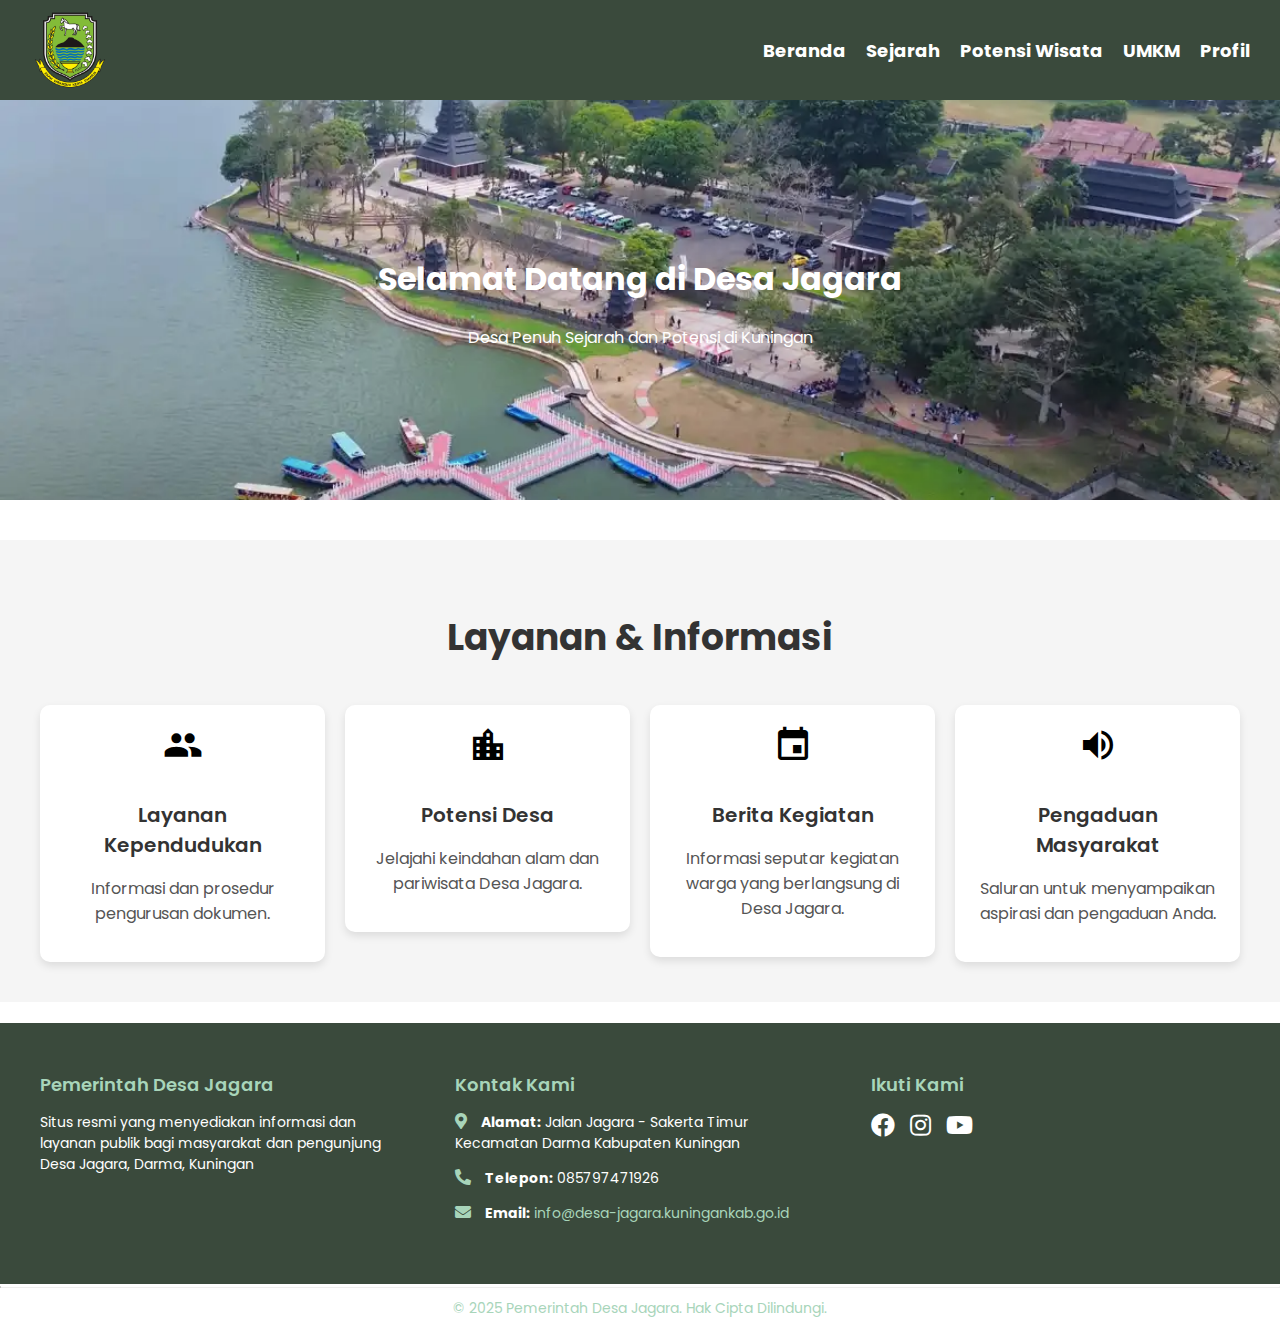
<file: index.html>
<!DOCTYPE html>
<html lang="id">
<head>
    <meta charset="UTF-8">
    <meta name="viewport" content="width=device-width, initial-scale=1.0">
    <title>Desa Jagara</title>
    <!-- Link ke FontAwesome CDN -->
    <link href="https://cdnjs.cloudflare.com/ajax/libs/font-awesome/5.15.4/css/all.min.css" rel="stylesheet">
    <!-- Link ke Material Icons CDN -->
    <link href="https://fonts.googleapis.com/icon?family=Material+Icons" rel="stylesheet">
    <link href="https://fonts.googleapis.com/css2?family=Poppins:wght@600&display=swap" rel="stylesheet">
    <link rel="stylesheet" href="styles.css"> <!-- Link ke file CSS Anda -->
</head>

<body>
    <!-- Header dengan Logo dan Navigasi -->
    <header>
        <div class="logo-container">
            <img src="logo desa jagara.jpg" alt="Desa Jagara Logo" class="logo"> <!-- Ganti dengan logo Anda -->
        </div>
        <nav class="navbar">
            <ul>
                <li><a href="index.html">Beranda</a></li>
                <li><a href="perjalanan.html">Sejarah</a></li>
                <li><a href="potensi wisata.html">Potensi Wisata</a></li>
                <li><a href="umkm.html">UMKM</a></li>
                <li><a href="profil.html">Profil</a></li>
            </ul>
        </nav>
    </header>

     <!-- Slideshow Container -->
    <div class="slideshow-container">
        <img src="jagara.webp" alt="Slide 1" class="active">
        <img src="perahu wisata.jpg" alt="Slide 2">
        <img src="jagara2.jpeg" alt="Slide 3">
    
        <!-- Floating Text Overlay -->
        <div class="floating-text">
        <h1>Selamat Datang di Desa Jagara</h1>
        <p>Desa Penuh Sejarah dan Potensi di Kuningan</p>
        </div>
    </div>  

  <section class="services-info">
  <h2>Layanan & Informasi</h2>
  <div class="service-boxes">

    <a href="https://jagara.desa.id/pages/menu/loginlayananmandiri.aspx" class="link-box">
      <div class="service-box">
        <span class="material-icons service-icon">group</span>
        <h3>Layanan Kependudukan</h3>
        <p>Informasi dan prosedur pengurusan dokumen.</p>
      </div>
    </a>

    <a href="potensi wisata.html" class="link-box">
      <div class="service-box">
        <span class="material-icons service-icon">location_city</span>
        <h3>Potensi Desa</h3>
        <p>Jelajahi keindahan alam dan pariwisata Desa Jagara.</p>
      </div>
    </a>

    <a href="https://jagara.desa.id/pages/articles/article-list.aspx" class="link-box">
      <div class="service-box">
        <span class="material-icons service-icon">event</span>
        <h3>Berita Kegiatan</h3>
        <p>Informasi seputar kegiatan warga yang berlangsung di Desa Jagara.</p>
      </div>
    </a>

    <a href="https://jagara.desa.id/pages/menu/pengaduan.aspx" class="link-box">
      <div class="service-box">
        <span class="material-icons service-icon">volume_up</span>
        <h3>Pengaduan Masyarakat</h3>
        <p>Saluran untuk menyampaikan aspirasi dan pengaduan Anda.</p>
      </div>
    </a>

  </div>
</section>


    <footer>
        <div class="footer-container">
            <!-- Bagian Pemerintah Desa Jagara -->
            <div class="footer-info">
                <h3>Pemerintah Desa Jagara</h3>
                <p>Situs resmi yang menyediakan informasi dan layanan publik bagi masyarakat dan pengunjung Desa Jagara, Darma, Kuningan</p>
            </div>
        
            <!-- Bagian Kontak Kami -->
            <div class="footer-contact">
                <h3>Kontak Kami</h3>
                <p><i class="fas fa-map-marker-alt"></i> <strong>Alamat:</strong> Jalan Jagara - Sakerta Timur Kecamatan Darma Kabupaten Kuningan</p>
                <p><i class="fas fa-phone-alt"></i> <strong>Telepon:</strong> 085797471926 </p>
                <p><i class="fas fa-envelope"></i> <strong>Email:</strong> <a href="mailto:info@desa-jagara.kuningankab.go.id">info@desa-jagara.kuningankab.go.id</a></p>
            </div>
        
            <!-- Bagian Ikuti Kami -->
            <div class="footer-social">
                <h3>Ikuti Kami</h3>
                <div class="social-icons">
                    <a href="https://web.facebook.com/pages/Pemerintah%20Desa%20Jagara/591793474347803/#" target="_blank"><i class="fab fa-facebook"></i></a>
                    <a href="https://www.instagram.com/desawisata_jagara/" target="_blank"><i class="fab fa-instagram"></i></a>
                    <a href="https://www.youtube.com/@DesaJagara" target="_blank"><i class="fab fa-youtube"></i></a>
                </div>
            </div>
        </div>
        <hr>
        <p class="footer-copy">&copy; 2025 Pemerintah Desa Jagara. Hak Cipta Dilindungi.</p>
    </footer>            

    <!-- JavaScript untuk Slideshow -->
    <script>
        const slides = document.querySelectorAll('.slideshow-container img');
        let currentSlide = 0;

        function showNextSlide() {
            slides[currentSlide].classList.remove('active');
            currentSlide = (currentSlide + 1) % slides.length;
            slides[currentSlide].classList.add('active');
        }

        setInterval(showNextSlide, 3000); // Ganti gambar setiap 3 detik
    </script>
</body>
</html>
</file>
<file: styles.css>
/* Mengatur margin default dan font */
body {
    margin: 0;
    font-family: 'Poppins', sans-serif; /* Menggunakan font Poppins dari Google Fonts */
}

/* Header */
header {
    display: flex;
    justify-content: space-between;
    align-items: center;
    padding: 10px 30px;
    background-color: #3A4A3C; /* Warna hijau pastel untuk latar belakang navigasi */
}

.logo-container {
    flex: 1;
}

.logo {
    max-width: 80px;  /* Ukuran logo yang lebih kecil */
    height: auto;
    display: block;
}

.navbar ul {
    list-style-type: none;
    margin: 0;
    padding: 0;
    display: flex;
    gap: 20px;
}

.navbar ul li {
    display: inline;
}

.navbar ul li a {
    text-decoration: none;
    color: white;  /* Warna teks menu */
    font-size: 18px;
    font-weight: bold;
    transition: color 0.3s ease;
    font-family: 'Poppins', sans-serif; /* Pastikan font Poppins digunakan di navbar */
}

.navbar ul li a:hover {
    color: #FFD700;  /* Warna gold ketika hover */
}

/* Slideshow */
.slideshow-container {
    width: 100%;
    height: 400px;
    overflow: hidden;
    position: relative;
}

.slideshow-container img {
    width: 100%;
    height: 100%;
    object-fit: cover;
    opacity: 0;
    position: absolute;
    transition: opacity 1s ease-in-out;
}

.slideshow-container img.active {
    opacity: 1;
}

/* Floating Text */
.floating-text {
    position: absolute;
    top: 50%;
    left: 50%;
    transform: translate(-50%, -50%);
    color: white;
    text-align: center;
    z-index: 1;
    font-family: 'Poppins', sans-serif; /* Pastikan font Poppins digunakan di floating text */
}

/* Layanan & Informasi Section */
section.services-info {
    padding: 40px;
    background-color: #f5f5f5;
    margin-top: 40px;
}

section.services-info h2 {
    text-align: center;
    font-size: 36px;
    font-weight: bold;
    margin-bottom: 40px;
    color: #333;
    font-family: 'Poppins', sans-serif; /* Pastikan font Poppins digunakan di h2 */
}

.service-boxes {
    display: grid;
    grid-template-columns: repeat(4, 1fr);
    gap: 20px;
    justify-items: center;
    margin: 0 auto;
}

.service-box {
    background-color: #fff;
    padding: 20px;
    border-radius: 10px;
    box-shadow: 0 4px 8px rgba(0, 0, 0, 0.1);
    text-align: center;
    transition: transform 0.3s ease;
    font-family: 'Poppins', sans-serif; /* Pastikan font Poppins digunakan di setiap box */
}

.service-box:hover {
    transform: scale(1.05); /* Menambah efek zoom-in pada hover */
}

.service-icon {
    font-size: 40px; /* Ukuran ikon lebih besar */
    margin-bottom: 15px;
    line-height: 1;
    transition: transform 0.3s ease;
}

/* Efek hover pada ikon */
.service-icon:hover {
    transform: scale(1.2);
}

.service-box h3 {
    font-size: 20px;
    font-weight: 600;
    margin-bottom: 10px;
    color: #333;
}

.service-box p {
    font-size: 16px;
    color: #555;
}

.link-box {
  text-decoration: none;
  color: inherit;
  display: block;
}

/* Footer Styling */
.footer-container {
    display: flex;
    justify-content: space-between;  /* Memisahkan 3 bagian: Pemerintah Desa, Kontak Kami, Ikuti Kami */
    padding: 30px 20px;  /* Menambahkan padding agar lebih rapi */
    background-color: #3A4A3C; /* Warna latar belakang footer */
    color: white;
    text-align: left;  /* Agar teks rata kiri */
    flex-wrap: wrap;  /* Agar elemen responsif pada layar kecil */
    font-family: 'Poppins', sans-serif; /* Menggunakan font Poppins di seluruh footer */
}

/* Bagian Pemerintah Desa Jagara */
.footer-info {
    flex: 1;
    padding: 0 20px;
    max-width: 33%;
    box-sizing: border-box;
    margin-bottom: 20px;
}

.footer-info h3 {
    font-size: 18px;  /* Ukuran font sedikit lebih kecil */
    font-weight: 600;
    margin-bottom: 10px;
    color: #A8D5BA;
}

.footer-info p {
    font-size: 14px;  /* Ukuran font lebih kecil untuk paragraf */
    color: #fff;
}

/* Bagian Kontak Kami */
.footer-contact {
    flex: 1;
    padding: 0 20px;
    max-width: 33%;
    box-sizing: border-box;
    margin-bottom: 20px;
}

.footer-contact h3 {
    font-size: 18px;  /* Ukuran font sedikit lebih kecil */
    font-weight: 600;
    margin-bottom: 10px;
    color: #A8D5BA;
}

.footer-contact p {
    font-size: 14px;  /* Ukuran font lebih kecil untuk paragraf */
    color: #fff;
    margin-bottom: 10px;
}

.footer-contact a {
    color: #A8D5BA;
    text-decoration: none;
}

.footer-contact a:hover {
    text-decoration: underline;
}

/* Bagian Ikuti Kami */
.footer-social {
    flex: 1;
    padding: 0 20px;
    max-width: 33%;
    box-sizing: border-box;
    margin-bottom: 20px;
}

.footer-social h3 {
    font-size: 18px;  /* Ukuran font sedikit lebih kecil */
    font-weight: 600;
    margin-bottom: 10px;
    color: #A8D5BA;
}

.social-icons {
    display: flex;
    justify-content: flex-start;  /* Membuat ikon sosial media rata kiri */
    gap: 15px;
}

.social-icons a {
    color: white;
    font-size: 24px; /* Ukuran ikon sosial media sedikit lebih kecil */
    text-decoration: none;
}

.social-icons a:hover {
    opacity: 0.7;
}

/* Menambahkan garis horizontal lebih jelas */
hr {
    border: 1;
    border-top: 1px solid #fff;
    margin: 2px 0; /* Mengurangi jarak garis horizontal agar tidak terlalu lebar */
}

/* Copyright */
.footer-copy {
    text-align: center;
    margin-top: 10px;  /* Mengurangi margin atas untuk jarak yang lebih rapi */
    font-size: 14px;
    color: #A8D5BA; /* Mengubah warna font menjadi hijau terang agar kontras dengan latar belakang footer */
    font-family: 'Poppins', sans-serif;
    font-weight: 400;
}

/* Menambahkan batas yang lebih rapi antara footer dan copyright */
footer {
    border-top: 1px solid #fff;  /* Membuat batas putih antara footer dan konten lain */
    padding-top: 20px;
}

/* Ikon Kontak Kami */
.footer-contact p i {
    margin-right: 10px;
    font-size: 16px; /* Ukuran ikon sedikit lebih kecil */
    color: #A8D5BA;
}


/* BATAS PROFIL */
/* Bagian Profil Header */
.profil-section {
    padding: 60px 30px;
    background-color: #f8f8f8;
    font-family: 'Poppins', sans-serif; /* Menggunakan font Poppins untuk seluruh bagian profil */
}

.profil-header {
    text-align: center;
    margin-bottom: 40px;
}

.profil-header h1 {
    font-size: 42px;
    font-weight: 700;
    color: #2e473b; /* Hijau gelap */
}

.profil-header p {
    font-size: 20px;
    color: #444;
    margin-top: 10px;
}

/* Profil desa */
/* Profil Desa */
/* Menambahkan background untuk visi dan misi */
.visi-misi {
    max-width: 800px;
    margin: 0 auto;
    padding: 20px;
    background-color: #fff;
    border-radius: 12px;
    box-shadow: 0 4px 12px rgba(0, 0, 0, 0.06);
    font-family: 'Poppins', sans-serif; /* Menggunakan font Poppins untuk seluruh bagian ini */
}

.visi-misi h2 {
    text-align: center;
    font-size: 28px; /* Menurunkan ukuran font untuk judul */
    color: #333;
    margin-bottom: 20px; /* Menurunkan margin bawah agar lebih rapat */
}

/* Judul Visi dan Misi */
.visi h3,
.misi h3 {
    font-size: 20px;  /* Ukuran font sedikit lebih kecil */
    font-weight: 600;
    color: white;
    background-color: #2e473b; /* Background hijau gelap untuk visibilitas */
    padding: 8px 15px; /* Menurunkan padding */
    margin-bottom: 8px; /* Mengurangi margin bawah */
    text-align: center;
    border-radius: 5px;
}

/* Menambahkan background untuk visi blockquote */
.visi blockquote {
    font-style: italic;
    font-size: 16px; /* Menurunkan ukuran font */
    color: #444;
    border-left: 5px solid #b2d8b2;
    padding-left: 18px;
    margin: 0 auto 20px; /* Menurunkan margin bawah agar lebih rapat */
    max-width: 600px;
    background-color: #f0f8f0;
    border-radius: 5px;
    font-family: 'Poppins', sans-serif;
}

/* Menambahkan efek pada misi list */
.misi ol {
    padding-left: 20px;
    font-size: 16px;  /* Menurunkan ukuran font */
    color: #333;
    line-height: 1.5;
    font-weight: 500;
    font-family: 'Poppins', sans-serif;
    background-color: #f9f9f9;
    border-radius: 5px;
    padding: 10px;
    list-style-type: none; /* Menghapus default bullet */
    counter-reset: list-counter; /* Reset counter untuk mulai dari 1 */
}

/* Menambahkan nomor bulat dengan ukuran lebih kecil dan geser ke kiri */
.misi ol li {
    position: relative;
    padding-left: 40px; /* Memberikan ruang untuk nomor */
    margin-bottom: 15px; /* Mengurangi jarak antar item */
    font-size: 16px; /* Ukuran font lebih kecil untuk misi */
}

/* Menyesuaikan nomor dengan ukuran yang lebih kecil */
.misi ol li::before {
    content: counter(list-counter);
    counter-increment: list-counter;
    position: absolute;
    left: 0; /* Geser nomor ke kiri */
    top: 0;
    font-size: 16px;  /* Ukuran font lebih kecil */
    font-weight: bold;
    color: #fff;
    background-color: #3A4A3C;
    border-radius: 50%;
    width: 24px; /* Ukuran lingkaran lebih kecil */
    height: 24px; /* Ukuran lingkaran lebih kecil */
    display: flex;
    justify-content: center;
    align-items: center;
}

.misi ol li::before {
    background-color: #3A4A3C; /* Warna nomor tetap */
}

.misi ol li:hover::before {
    background-color: #FFD700; /* Warna gold saat hover */
}

/* Data Demografi */
.data-demografi {
    margin-top: 40px;
    padding-bottom: 40px;  /* Add some space between data boxes and footer */
}

.data-demografi h2 {
    font-size: 28px;
    color: #3A4A3C;
    text-align: center; /* Center the title */
    margin-bottom: 20px;
    font-family: 'Poppins', sans-serif; /* Pastikan font Poppins digunakan di judul data demografi */
}

.data-boxes {
    display: grid;
    grid-template-columns: repeat(4, 1fr);
    gap: 15px;
    margin: 0 auto;  /* Center the grid */
    max-width: 1200px; /* Set max-width to prevent stretching */
}

.data-box {
    background-color: #fff;
    padding: 20px;
    border-radius: 10px;
    box-shadow: 0 4px 8px rgba(0, 0, 0, 0.1);
    text-align: center;
    transition: transform 0.3s ease;
    display: flex;
    flex-direction: column;
    justify-content: center;
    align-items: center;
    font-family: 'Poppins', sans-serif; /* Menambahkan font Poppins pada data box */
}

.data-box:hover {
    transform: scale(1.05); /* Zoom-in effect on hover */
}

.data-box i {
    font-size: 50px;
    color: #3A4A3C;
    margin-bottom: 8px;  /* Reduce space between icon and number */
}

.data-box p {
    font-size: 30px;
    font-weight: bold;
    color: #333;
    margin-bottom: 10px;  /* Add some space between number and label */
}

.data-box h4 {
    font-size: 18px;
    color: #555;
    font-family: 'Poppins', sans-serif; /* Menambahkan font Poppins pada h4 */
}

/* Responsivitas untuk layar kecil */
@media (max-width: 768px) {
    .data-boxes {
        grid-template-columns: repeat(2, 1fr);
    }
}

@media (max-width: 480px) {
    .data-boxes {
        grid-template-columns: 1fr;
    }
}


/* BATAS PERJALANAN */
/* Timeline Section */
.timeline-section {
    background-color: #f9f9f9;
    padding: 60px 20px;
    position: relative;
    font-family: 'Poppins', sans-serif;
}

/* Title */
.timeline-section h2 {
    text-align: center;
    font-size: 36px;
    color: #2e3d2f;
    margin-bottom: 20px;
}

/* Subtitle */
.timeline-section .subheading {
    text-align: center;
    font-size: 18px;
    color: #555;
    margin-bottom: 40px;
}

/* Main Timeline */
.timeline {
    position: relative;
    max-width: 1100px;
    margin: 0 auto;
    padding: 10px 0;
}

/* Vertical Center Line */
.timeline::after {
    content: '';
    position: absolute;
    width: 4px;
    background-color: #627c65;
    top: 0;
    bottom: 0;
    left: 50%;
    transform: translateX(-50%);
}

/* Timeline Item */
.timeline-item {
    position: relative;
    width: 50%;
    box-sizing: border-box;
    margin-bottom: 50px;
}

/* Bullet */
.timeline-item::before {
    content: '';
    position: absolute;
    top: 20px;
    left: 100%;
    transform: translateX(-50%);
    width: 20px;
    height: 20px;
    background-color: #fff;
    border: 4px solid #627c65;
    border-radius: 50%;
    z-index: 2;
}

/* Left Items */
.timeline-item.left {
    left: 0;
    padding-right: 30px;
    text-align: right;
}

.timeline-item.left::before {
    left: 100%;
}

/* Right Items */
.timeline-item.right {
    left: 50%;
    padding-left: 30px;
    text-align: left;
}

.timeline-item.right::before {
    left: 0;
    transform: translateX(-50%);
}

/* Box */
.timeline-box {
    background-color: white;
    padding: 20px;
    border-radius: 10px;
    box-shadow: 0 0 10px rgba(0, 0, 0, 0.1);
    position: relative;
    z-index: 1;
}

/* Text in Box */
.timeline-item h3 {
    font-size: 22px;
    margin-bottom: 10px;
    color: #333;
    font-weight: 600;
}

.timeline-item p {
    color: #555;
    font-size: 16px;
    line-height: 1.6;
}

/* Responsive */
@media screen and (max-width: 768px) {
    .timeline::after {
        left: 10px;
    }

    .timeline-item {
        width: 100%;
        padding-left: 40px;
        padding-right: 20px;
        margin-bottom: 40px;
    }

    .timeline-item::before {
        left: 0;
        transform: translateX(0);
    }

    .timeline-item.left,
    .timeline-item.right {
        left: 0;
        text-align: left;
        padding: 0 0 0 40px;
    }
}

/* BATAS POTENSI DESA */
/* Potensi Wisata */
.tourism-section {
    padding: 60px 20px;
    text-align: center;
    background-color: #f9f9f9;
}

.tourism-section h2 {
    font-size: 2.5em;
    color: #333;
    margin-bottom: 20px;
}

.tourism-section .subheading {
    font-size: 1.2em;
    color: #777;
    margin-bottom: 40px;
}

.tourism-grid {
    display: grid;
    grid-template-columns: repeat(4, 1fr);
    gap: 20px;
    justify-items: center;
}

.tourism-item {
    background-color: #fff;
    border: 3px solid #ddd;
    border-radius: 10px;
    box-shadow: 0 4px 8px rgba(0, 0, 0, 0.1);
    overflow: hidden;
    width: 100%;
    max-width: 350px;
    text-align: center;
    transition: transform 0.3s ease-in-out;
}

.tourism-item:hover {
    transform: scale(1.05);
}

.tourism-item a {
    display: block;
    overflow: hidden;
}

.tourism-item img {
    width: 100%;
    height: 250px;  /* Atur tinggi gambar agar seragam */
    object-fit: cover; /* Memastikan gambar tetap terpotong dengan proporsional */
    border-bottom: 3px solid #ddd;
}

.tourism-info {
    padding: 20px;
}

.tourism-info h3 {
    font-size: 1.5em;
    color: #333;
    margin-bottom: 10px;
}

.tourism-info p {
    font-size: 1em;
    color: #555;
    margin-bottom: 20px;

}
</file>
